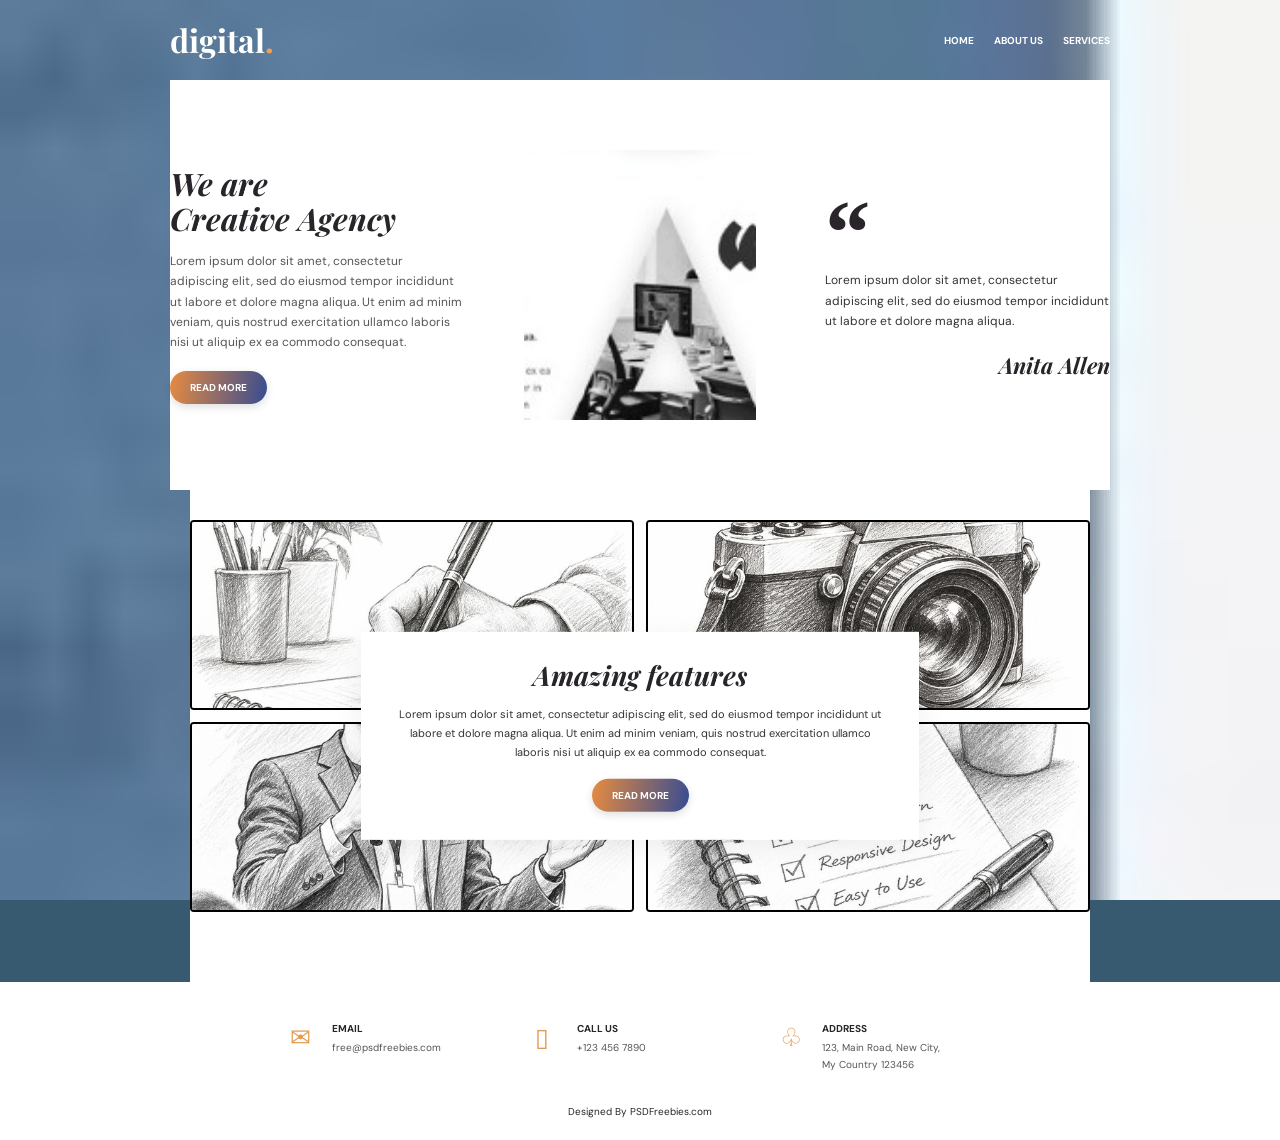
<file: Primer/coffee-shop-website-Responsive/about.html>
<!DOCTYPE html>
<html lang="en">
<head>
    <meta charset="UTF-8">
    <meta name="viewport" content="width=device-width, initial-scale=1.0">

    <title>About Us — Digital</title>

    <link rel="preconnect" href="https://fonts.googleapis.com">
    <link rel="preconnect" href="https://fonts.gstatic.com" crossorigin>

    <link href="https://fonts.googleapis.com/css2?family=DM+Sans:wght@400;500;600;700&family=Playfair+Display:ital,wght@0,600;0,700;1,600;1,700&display=swap" rel="stylesheet">

    <link rel="stylesheet" href="style.css">
</head>

<body>

    <!-- NAVIGATION -->
    <header class="page-header">

        <nav class="nav wrap">

            <a class="logo" href="index.html">
                digital<span>.</span>
            </a>

            <button class="menu-toggle"
                    aria-label="Toggle navigation"
                    aria-expanded="false">☰</button>

            <div class="nav-links">
                <a href="index.html">Home</a>
                <a href="about.html">About Us</a>
                <a href="services.html">Services</a>
            </div>

        </nav>

    </header>

    <main>

        <!-- ABOUT US -->
        <section class="about section wrap" id="about">

            <div class="about-copy">

                <h2>We are<br>Creative Agency</h2>

                <p>
                    Lorem ipsum dolor sit amet, consectetur adipiscing elit,
                    sed do eiusmod tempor incididunt ut labore et dolore magna aliqua.
                    Ut enim ad minim veniam, quis nostrud exercitation ullamco laboris
                    nisi ut aliquip ex ea commodo consequat.
                </p>

                <a class="btn" href="services.html">Read More</a>

            </div>

            <img class="letter-art"
                 src="images/02 About us/about-letter-a.jpg"
                 alt="Creative letter A photo collage">

            <blockquote>

                <span class="quote-mark">“</span>

                <p>
                    Lorem ipsum dolor sit amet, consectetur adipiscing elit,
                    sed do eiusmod tempor incididunt ut labore et dolore magna aliqua.
                </p>

                <cite>Anita Allen</cite>

            </blockquote>

        </section>

        <!-- FEATURES -->
        <section class="features section wrap" id="features">

            <div class="feature-grid">

                <img src="images/03 Features/f1.jpg"
                     alt="Creative professional thinking">

                <img src="images/03 Features/f2.jpg"
                     alt="Camera and creative equipment">

                <img src="images/03 Features/f3.jpg"
                     alt="Writing notes in a notebook">

                <img src="images/03 Features/f4.jpg"
                     alt="Live event lighting">

            </div>

            <div class="feature-panel">

                <h2>Amazing features</h2>

                <p>
                    Lorem ipsum dolor sit amet, consectetur adipiscing elit,
                    sed do eiusmod tempor incididunt ut labore et dolore magna aliqua.
                    Ut enim ad minim veniam, quis nostrud exercitation ullamco laboris
                    nisi ut aliquip ex ea commodo consequat.
                </p>

                <a class="btn" href="services.html">Read More</a>

            </div>

        </section>

    </main>

    <!-- FOOTER -->
    <footer class="footer">

        <div class="footer-inner wrap">

            <div>
                <span class="footer-icon">✉</span>
                <strong>EMAIL</strong>
                <p>free@psdfreebies.com</p>
            </div>

            <div>
                <span class="footer-icon">▯</span>
                <strong>CALL US</strong>
                <p>+123 456 7890</p>
            </div>

            <div>
                <span class="footer-icon">♧</span>
                <strong>ADDRESS</strong>
                <p>123, Main Road, New City,<br>My Country 123456</p>
            </div>

        </div>

        <small>Designed By PSDFreebies.com</small>

    </footer>

    <!-- MOBILE NAVIGATION -->
    <script>
        const toggle = document.querySelector('.menu-toggle');
        const links = document.querySelector('.nav-links');

        toggle.addEventListener('click', () => {

            const open = links.classList.toggle('open');

            toggle.setAttribute('aria-expanded', String(open));

        });
    </script>

</body>
</html>
</file>
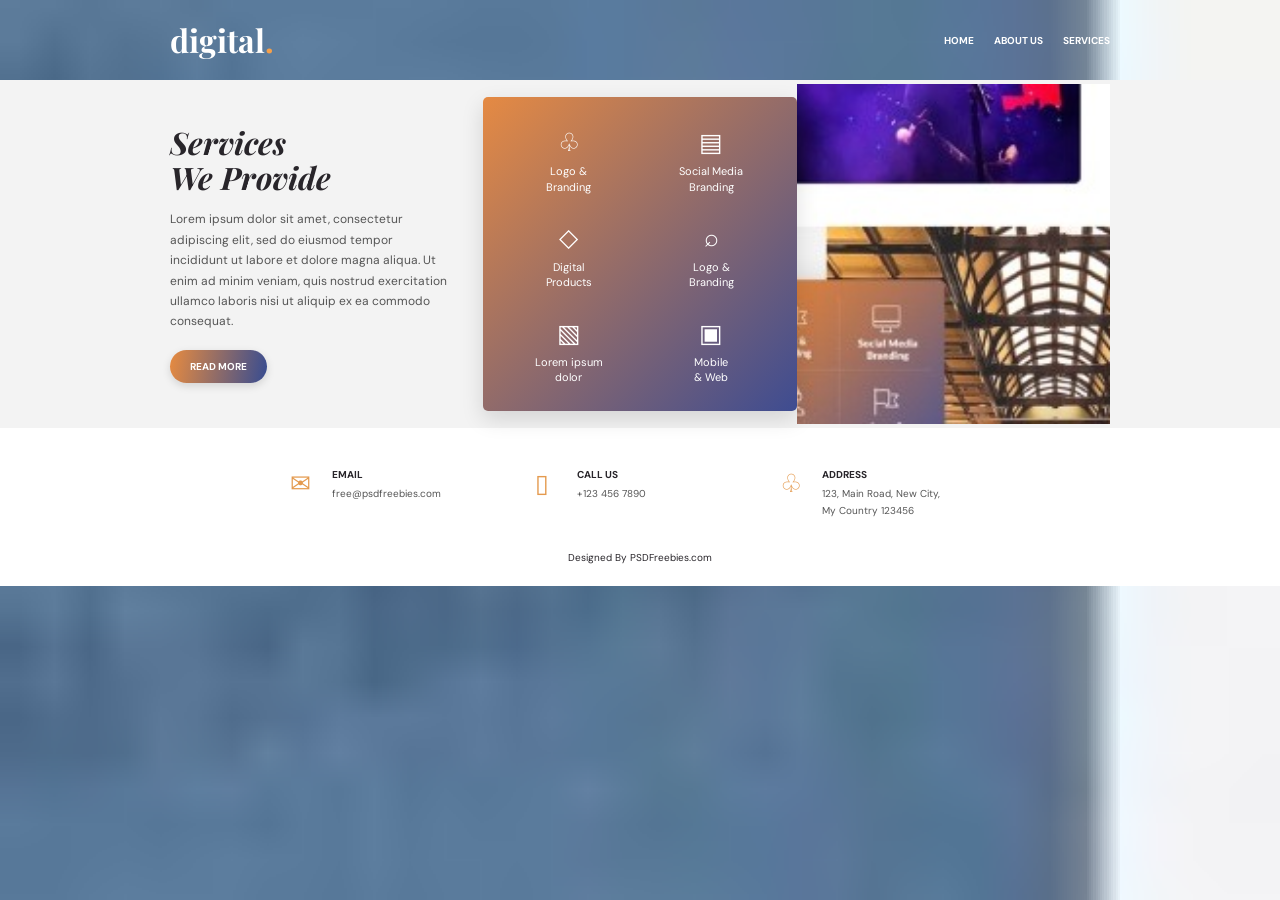
<file: Primer/coffee-shop-website-Responsive/services.html>
<!DOCTYPE html>
<html lang="en">
<head>
    <meta charset="UTF-8">
    <meta name="viewport" content="width=device-width, initial-scale=1.0">

    <title>Our Services — Digital</title>

    <link rel="preconnect" href="https://fonts.googleapis.com">
    <link rel="preconnect" href="https://fonts.gstatic.com" crossorigin>

    <link href="https://fonts.googleapis.com/css2?family=DM+Sans:wght@400;500;600;700&family=Playfair+Display:ital,wght@0,600;0,700;1,600;1,700&display=swap" rel="stylesheet">

    <link rel="stylesheet" href="style.css">
</head>

<body>

    <!-- NAVIGATION -->
    <header class="page-header">

        <nav class="nav wrap">

            <a class="logo" href="index.html">
                digital<span>.</span>
            </a>

            <button class="menu-toggle"
                    aria-label="Toggle navigation"
                    aria-expanded="false">☰</button>

            <div class="nav-links">
                <a href="index.html">Home</a>
                <a href="about.html">About Us</a>
                <a href="services.html">Services</a>
            </div>

        </nav>

    </header>

    <main>

        <!-- OUR SERVICES -->
        <section class="services section" id="services">

            <div class="services-inner wrap">

                <div class="services-copy">

                    <h2>Services<br>We Provide</h2>

                    <p>
                        Lorem ipsum dolor sit amet, consectetur adipiscing elit,
                        sed do eiusmod tempor incididunt ut labore et dolore magna aliqua.
                        Ut enim ad minim veniam, quis nostrud exercitation ullamco laboris
                        nisi ut aliquip ex ea commodo consequat.
                    </p>

                    <a class="btn" href="about.html">Read More</a>

                </div>

                <div class="service-list">

                    <div>♧<span>Logo &amp;<br>Branding</span></div>

                    <div>▤<span>Social Media<br>Branding</span></div>

                    <div>◇<span>Digital<br>Products</span></div>

                    <div>⌕<span>Logo &amp;<br>Branding</span></div>

                    <div>▧<span>Lorem ipsum<br>dolor</span></div>

                    <div>▣<span>Mobile<br>&amp; Web</span></div>

                </div>

                <img class="services-photo"
                     src="images/04 Our Services/services-interior.jpg"
                     alt="Elegant interior architecture">

            </div>

        </section>

    </main>

    <!-- FOOTER -->
    <footer class="footer">

        <div class="footer-inner wrap">

            <div>
                <span class="footer-icon">✉</span>
                <strong>EMAIL</strong>
                <p>free@psdfreebies.com</p>
            </div>

            <div>
                <span class="footer-icon">▯</span>
                <strong>CALL US</strong>
                <p>+123 456 7890</p>
            </div>

            <div>
                <span class="footer-icon">♧</span>
                <strong>ADDRESS</strong>
                <p>123, Main Road, New City,<br>My Country 123456</p>
            </div>

        </div>

        <small>Designed By PSDFreebies.com</small>

    </footer>

    <!-- MOBILE NAVIGATION -->
    <script>
        const toggle = document.querySelector('.menu-toggle');
        const links = document.querySelector('.nav-links');

        toggle.addEventListener('click', () => {

            const open = links.classList.toggle('open');

            toggle.setAttribute('aria-expanded', String(open));

        });
    </script>

</body>
</html>
</file>
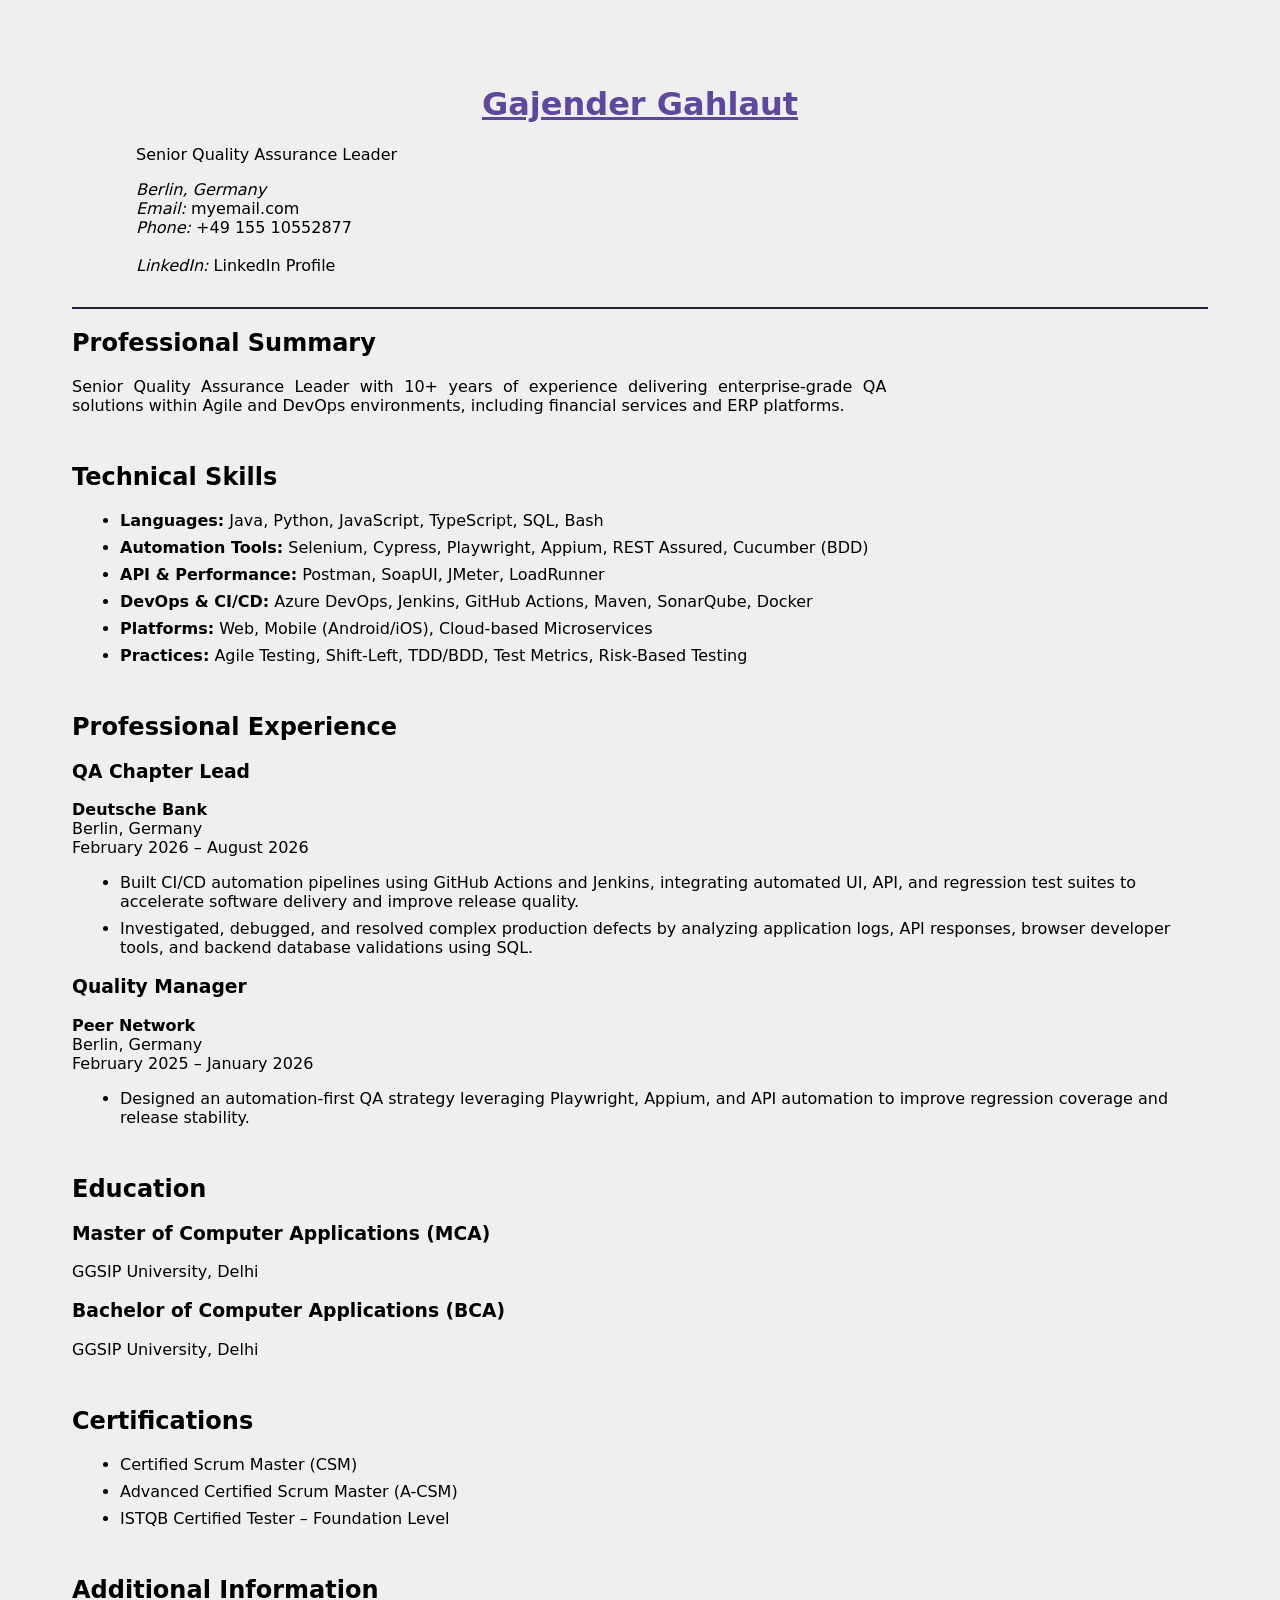
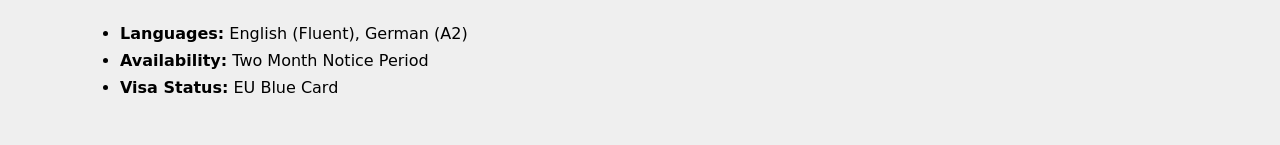
<file: Primer/Multi-page website-semantic/Html Semantic Resume.html>
<!DOCTYPE html>
<html lang="en">

<head>
    <meta charset="UTF-8">
    <meta name="viewport" content="width=device-width, initial-scale=1.0">
    <title>Gajender Gahlaut | Resume</title>

            <!-- Connect external CSS file -->
    <link rel="stylesheet" href="style.css">
</head>

<body>

    <main>

        <!-- Personal Information -->
        <header>
            <h1>Gajender Gahlaut</h1>
            <p>Senior Quality Assurance Leader</p>

            <address>
                Berlin, Germany<br>
                             Email:
                <a href="mailto:myemail@gmail.com">
                    myemail.com
                </a><br>

                Phone:
                <a href="tel:+4915510552877">
                    +49 155 10552877
                </a><br>
                </a><br>

                LinkedIn:
                <a href="https://linkedin.com/in/gajender-gahlaut-02087253">
                    LinkedIn Profile
                </a>
            </address>
        </header>

        <!-- Professional Summary -->
        <section>
            <h2>Professional Summary</h2>

            <p>
                Senior Quality Assurance Leader with 10+ years of experience
                delivering enterprise-grade QA solutions within Agile and
                DevOps environments, including financial services and ERP platforms.
            </p>
        </section>

        <!-- Technical Skills -->
        <section>
            <h2>Technical Skills</h2>

            <ul>
                <li>
                    <strong>Languages:</strong>
                    Java, Python, JavaScript, TypeScript, SQL, Bash
                </li>

                <li>
                    <strong>Automation Tools:</strong>
                    Selenium, Cypress, Playwright, Appium, REST Assured,
                    Cucumber (BDD)
                </li>

                <li>
                    <strong>API &amp; Performance:</strong>
                    Postman, SoapUI, JMeter, LoadRunner
                </li>

                <li>
                    <strong>DevOps &amp; CI/CD:</strong>
                    Azure DevOps, Jenkins, GitHub Actions, Maven,
                    SonarQube, Docker
                </li>

                <li>
                    <strong>Platforms:</strong>
                    Web, Mobile (Android/iOS), Cloud-based Microservices
                </li>

                <li>
                    <strong>Practices:</strong>
                    Agile Testing, Shift-Left, TDD/BDD, Test Metrics,
                    Risk-Based Testing
                </li>
            </ul>
        </section>

        <!-- Professional Experience -->
        <section>
            <h2>Professional Experience</h2>

            <article>
                <h3>QA Chapter Lead</h3>

                <p>
                    <strong>Deutsche Bank</strong><br>
                    Berlin, Germany<br>
                    February 2026 – August 2026
                </p>

                <ul>
                    <li>
                        Built CI/CD automation pipelines using GitHub Actions
                        and Jenkins, integrating automated UI, API, and
                        regression test suites to accelerate software delivery
                        and improve release quality.
                    </li>

                    <li>
                        Investigated, debugged, and resolved complex production
                        defects by analyzing application logs, API responses,
                        browser developer tools, and backend database
                        validations using SQL.
                    </li>
                </ul>
            </article>

            <article>
                <h3>Quality Manager</h3>

                <p>
                    <strong>Peer Network</strong><br>
                    Berlin, Germany<br>
                    February 2025 – January 2026
                </p>

                <ul>
                    <li>
                        Designed an automation-first QA strategy leveraging
                        Playwright, Appium, and API automation to improve
                        regression coverage and release stability.
                    </li>
                </ul>
            </article>

        </section>

        <!-- Education -->
        <section>
            <h2>Education</h2>

            <article>
                <h3>Master of Computer Applications (MCA)</h3>
                <p>GGSIP University, Delhi</p>
            </article>

            <article>
                <h3>Bachelor of Computer Applications (BCA)</h3>
                <p>GGSIP University, Delhi</p>
            </article>
        </section>

        <!-- Certifications -->
        <section>
            <h2>Certifications</h2>

            <ul>
                <li>Certified Scrum Master (CSM)</li>
                <li>Advanced Certified Scrum Master (A-CSM)</li>
                <li>ISTQB Certified Tester – Foundation Level</li>
            </ul>
        </section>

        <!-- Additional Information -->
        <section>
            <h2>Additional Information</h2>

            <ul>
                <li>
                    <strong>Languages:</strong>
                    English (Fluent), German (A2)
                </li>

                <li>
                    <strong>Availability:</strong>
                    Two Month Notice Period
                </li>

                <li>
                    <strong>Visa Status:</strong>
                    EU Blue Card
                </li>
            </ul>
        </section>

    </main>

</body>
</html>
</file>
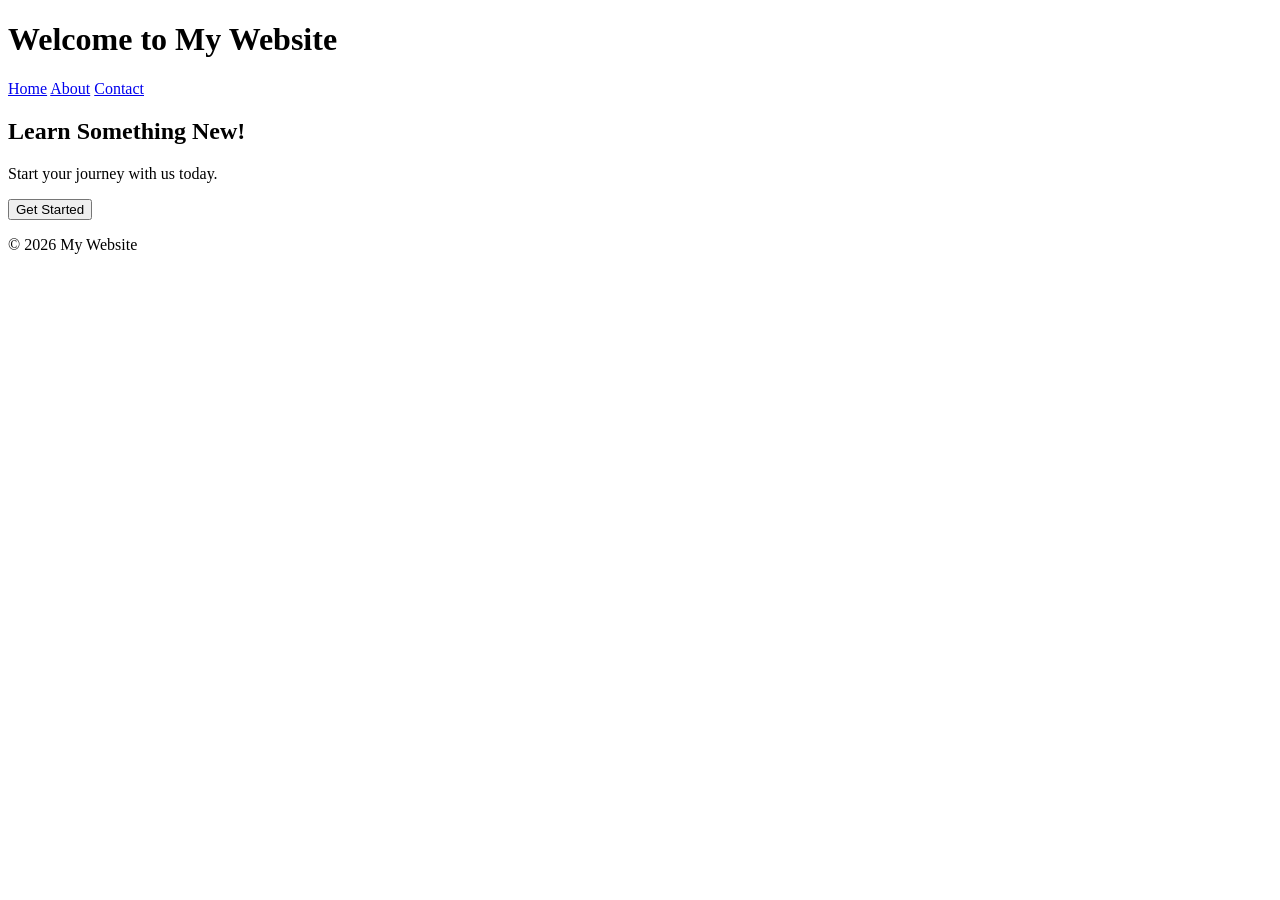
<file: Primer/Multi-page website-semantic/LandingPageSemantic.html>
<!DOCTYPE html>
<html lang="en">

<head>
    <meta charset="UTF-8">
    <meta name="viewport" content="width=device-width, initial-scale=1.0">
    <title>My Landing Page</title>
</head>

<body>

    <header>
        <h1>Welcome to My Website</h1>
    </header>

    <nav>
        <a href="#">Home</a>
        <a href="#">About</a>
        <a href="#">Contact</a>
    </nav>

    <main>
        <section>
            <h2>Learn Something New!</h2>
            <p>Start your journey with us today.</p>
            <button>Get Started</button>
        </section>
    </main>

    <footer>
        <p>&copy; 2026 My Website</p>
    </footer>

</body>
</html>
</file>
<file: Primer/coffee-shop-website-Responsive/style.css>
* {
    box-sizing: border-box
}

html {
    scroll-behavior: smooth
}

body {
    margin: 0;
    background: #385a70 url("images/09 Background/page-texture.jpg") center/cover fixed;
    font-family: "DM Sans", Arial, sans-serif;
    color: #28252a;
    font-size: 13px;
    line-height: 1.7
}

.wrap {
    width: min(100% - 40px, 940px);
    margin-inline: auto
}

h1,
h2,
h3,
.logo {
    font-family: "Playfair Display", Georgia, serif;
    font-style: italic;
    line-height: 1.12
}

h2 {
    font-size: 30px;
    margin: 0 0 15px
}

p {
    margin: 0 0 18px;
    color: #555
}

.hero {
    min-height: 680px;
    position: relative;
    color: white;
    background: linear-gradient(110deg, rgba(227, 126, 48, .78), rgba(49, 57, 127, .83)), url("images/hero.jpg") center 35%/cover no-repeat;
    padding-bottom: 30px
}

.nav {
    height: 80px;
    display: flex;
    align-items: center;
    justify-content: space-between;
    position: relative;
    z-index: 3
}

.logo {
    font-size: 32px;
    color: #fff;
    text-decoration: none;
    font-style: normal;
    font-weight: 700
}

.logo span {
    color: #f5a04b
}

.nav-links {
    display: flex;
    gap: 20px
}

.nav-links a {
    color: white;
    text-decoration: none;
    text-transform: uppercase;
    font-size: 10px;
    font-weight: 700
}

.nav-links a:hover {
    color: #ffc078
}

.menu-toggle {
    display: none;
    background: none;
    border: 0;
    color: white;
    font-size: 24px
}

.hero-copy {
    text-align: center;
    max-width: 600px;
    margin: 35px auto 55px;
    padding: 0 20px
}

.hero-copy h1 {
    font-size: clamp(42px, 6vw, 64px);
    margin: 0 0 10px
}

.hero-copy h2 {
    font: 600 22px "DM Sans", sans-serif;
    margin-bottom: 14px
}

.hero-copy p {
    color: #fff;
    font-size: 12px;
    max-width: 490px;
    margin: 0 auto 20px
}

.btn {
    display: inline-block;
    border: 0;
    border-radius: 20px;
    padding: 8px 20px;
    background: linear-gradient(100deg, #e78b40, #374c91);
    color: #fff;
    text-decoration: none;
    font-size: 10px;
    font-weight: 700;
    text-transform: uppercase;
    box-shadow: 0 3px 9px #0002
}

.btn.small {
    padding: 6px 16px;
    font-size: 9px
}

.reason-cards {
    display: grid;
    grid-template-columns: repeat(3, 1fr);
    gap: 18px;
    max-width: 760px
}

.reason-card {
    background: #fff;
    color: #29252a;
    text-align: center;
    border-radius: 8px;
    overflow: hidden;
    padding-bottom: 16px;
    box-shadow: 0 8px 25px #17233a22
}

.reason-card img {
    width: 100%;
    height: 120px;
    object-fit: cover
}

.reason-card h3 {
    font: 700 15px "DM Sans", sans-serif;
    margin: 12px 8px 5px
}

.reason-card p {
    font-size: 10px;
    padding: 0 15px;
    margin-bottom: 10px
}

.section {
    background: #fff;
    padding: 70px 0
}

.about {
    display: grid;
    grid-template-columns: 1fr 1fr 1fr;
    gap: 28px;
    align-items: center
}

.about-copy h2,
.services-copy h2,
.member h2 {
    font-size: 31px
}

.about-copy p,
.services-copy p,
.member-bio p {
    font-size: 12px
}

.letter-art {
    width: 100%;
    max-height: 270px;
    object-fit: contain
}

.about blockquote {
    margin: 0;
    position: relative;
    padding: 20px 0 0 10px
}

.quote-mark {
    font: 900 90px Georgia;
    color: #29252a;
    line-height: .5
}

.about blockquote p {
    font-size: 12px;
    color: #333
}

.about cite {
    font: italic 700 22px "Playfair Display";
    display: block;
    text-align: right
}

.features {
    position: relative;
    max-width: 900px;
    padding-top: 30px;
    padding-bottom: 70px
}

.feature-grid {
    display: grid;
    grid-template-columns: 1fr 1fr;
    gap: 12px

}

.feature-grid img {
    width: 100%;
    height: 190px;
    object-fit: cover;
    border-radius: 7px;
    border: 2px solid #000;
    border-radius: 4px;


}

.feature-panel {
    position: absolute;
    left: 50%;
    top: 50%;
    transform: translate(-50%, -50%);
    width: min(62%, 560px);
    background: #fff;
    padding: 28px 35px;
    text-align: center;
    box-shadow: 0 8px 28px #0001
}

.feature-panel h2 {
    font-size: 27px
}

.feature-panel p {
    font-size: 11px;
    color: #333
}

.services {
    background: #f3f3f3;
    padding: 0
}

.services-inner {
    display: grid;
    grid-template-columns: 1fr 1fr 1fr;
    min-height: 340px;
    align-items: center;
    position: relative
}

.services-copy {
    padding: 45px 30px 45px 0
}

.service-list {
    z-index: 1;
    background: linear-gradient(135deg, #e58a43, #3e4c91);
    color: white;
    padding: 25px;
    display: grid;
    grid-template-columns: 1fr 1fr;
    gap: 22px;
    text-align: center;
    box-shadow: 0 8px 22px #0002;
    border-radius: 5px
}

.service-list div {
    font-size: 25px
}

.service-list span {
    display: block;
    font-size: 11px;
    line-height: 1.4
}

.services-photo {
    width: 100%;
    height: 340px;
    object-fit: cover
}

.team {
    text-align: center
}

.section-intro {
    max-width: 680px;
    margin: 0 auto 32px;
    font-size: 12px
}

.team-grid {
    display: grid;
    grid-template-columns: repeat(5, 1fr);
    gap: 12px;
    background: #f3f3f3;
    padding: 25px
}

.team-grid img {
    width: 100%;
    height: 150px;
    object-fit: cover;
    border-radius: 7px;
    filter: grayscale(1)
}

.team-grid h3 {
    font: 600 14px "DM Sans", sans-serif;
    margin: 9px 0 0
}

.team-grid p {
    font-size: 10px;
    color: #999
}

.member {
    display: grid;
    grid-template-columns: 1fr .85fr .85fr;
    align-items: stretch;
    padding-top: 0;
    padding-bottom: 70px
}

.member-bio {
    padding: 30px 25px 20px 0
}

.member-bio h2 {
    margin-bottom: 0
}

.member-bio h3 {
    font-size: 14px;
    font-weight: 400;
    margin: 0 0 16px
}

.member-photo {
    width: 100%;
    height: 100%;
    min-height: 300px;
    object-fit: cover
}

.member-social {
    padding: 35px 25px;
    background: linear-gradient(135deg, #e58a43, #414c92);
    color: #fff;
    display: flex;
    flex-direction: column;
    justify-content: space-between
}

.member-social p {
    color: #fff
}

.skill {
    margin: 18px 0
}

.skill label {
    display: flex;
    justify-content: space-between;
    font-size: 12px
}

.skill span {
    height: 7px;
    display: block;
    background: #ddd;
    border-radius: 10px;
    margin-top: 7px
}

.skill i {
    height: 100%;
    display: block;
    background: linear-gradient(90deg, #e68c43, #3d4b92);
    border-radius: 10px
}

.social-links {
    display: flex;
    gap: 12px
}

.social-links a {
    width: 35px;
    height: 35px;
    border-radius: 50%;
    display: grid;
    place-items: center;
    background: #fff;
    color: #38416f;
    text-decoration: none;
    font-weight: 700
}

.price-section {
    background: #f4f4f4;
    padding: 55px 0
}

.price-inner {
    display: grid;
    grid-template-columns: 1fr .85fr 1.15fr;
    align-items: center
}

.price-card {
    background: #fff;
    text-align: center;
    padding: 35px 25px;
    box-shadow: 0 8px 25px #0001
}

.price-card h2 {
    font-size: 27px;
    margin: 0
}

.price-card h3 {
    font: 500 14px "DM Sans", sans-serif;
    margin: 0
}

.price {
    font-size: 40px;
    font-weight: 700;
    color: #e28a42;
    margin: 12px 0
}

.price span {
    font-size: 23px
}

.price-card h4 {
    margin: 0 0 10px
}

.price-card p,
.price-copy p {
    font-size: 11px
}

.best-card {
    background: linear-gradient(135deg, #e58a43, #3c4c91);
    color: #fff;
    padding: 30px 25px;
    box-shadow: 0 8px 25px #0002
}

.best-card h2 {
    font-size: 29px;
    margin: 0
}

.best-card h3 {
    margin: 0
}

.best-card ul {
    padding-left: 15px;
    font-size: 11px
}

.best-card li {
    margin: 7px 0
}

.btn.light {
    background: #fff;
    color: #394783
}

.price-copy {
    padding: 25px 0 25px 35px
}

.price-copy h2 {
    font-size: 27px
}

.contact {
    padding: 45px 0;
    background: linear-gradient(100deg, rgba(224, 128, 54, .9), rgba(49, 57, 127, .92)), url("images/hero.jpg") center/cover;
    color: #fff
}

.contact-inner {
    text-align: center
}

.contact h2 {
    font-size: 30px
}

.social-links.large {
    justify-content: center;
    gap: 18px;
    margin-top: 28px
}

.social-links.large a {
    width: 43px;
    height: 43px;
    background: transparent;
    color: #fff;
    border: 1px solid #fff;
    font-size: 15px
}

.footer {
    background: #fff;
    text-align: center;
    padding: 35px 0 20px
}

.footer-inner {
    display: grid;
    grid-template-columns: repeat(3, 1fr);
    max-width: 700px;
    text-align: left;
    gap: 35px
}

.footer-inner>div {
    position: relative;
    padding-left: 42px
}

.footer-icon {
    position: absolute;
    left: 0;
    top: 0;
    color: #e49a4e;
    font-size: 25px
}

.footer strong {
    font-size: 10px
}

.footer p {
    font-size: 10px;
    margin: 0
}

.footer small {
    display: block;
    margin-top: 30px;
    font-size: 10px
}

@media(max-width:700px) {
    .wrap {
        width: min(100% - 28px, 540px)
    }

    .menu-toggle {
        display: block
    }

    .nav-links {
        display: none;
        position: absolute;
        top: 65px;
        right: 0;
        left: 0;
        padding: 18px;
        background: #303d78;
        flex-direction: column;
        gap: 12px
    }

    .nav-links.open {
        display: flex
    }

    .hero {
        padding-bottom: 25px
    }

    .hero-copy {
        margin: 25px auto 35px
    }

    .reason-cards {
        grid-template-columns: 1fr;
        max-width: 340px
    }

    .reason-card img {
        height: 150px
    }

    .about {
        grid-template-columns: 1fr
    }

    .letter-art {
        max-height: 220px
    }

    .about blockquote {
        padding: 0
    }

    .feature-grid img {
        height: 135px
    }

    .feature-panel {
        position: relative;
        top: auto;
        left: auto;
        transform: none;
        width: 100%;
        margin-top: 15px;
        padding: 22px
    }

    .services-inner {
        grid-template-columns: 1fr 1fr
    }

    .services-copy {
        padding: 35px 18px 35px 0
    }

    .service-list {
        padding: 16px;
        gap: 12px
    }

    .services-photo {
        grid-column: 1/-1;
        height: 220px
    }

    .team-grid {
        grid-template-columns: repeat(2, 1fr)
    }

    .team-grid article:last-child {
        grid-column: 1/-1
    }

    .team-grid img {
        height: 170px
    }

    .member {
        grid-template-columns: 1fr 1fr
    }

    .member-bio {
        grid-column: 1/-1;
        padding-right: 0
    }

    .member-photo {
        min-height: 260px
    }

    .member-social {
        padding: 20px
    }

    .price-inner {
        grid-template-columns: 1fr 1fr
    }

    .price-copy {
        grid-column: 1/-1;
        padding: 30px 0 0
    }

    .footer-inner {
        grid-template-columns: 1fr;
        gap: 20px
    }

    .footer-inner>div {
        min-height: 40px
    }
}

@media(max-width:420px) {
    .services-inner {
        grid-template-columns: 1fr
    }

    .services-copy {
        padding: 35px 0
    }

    .service-list {
        grid-template-columns: repeat(2, 1fr)
    }

    .services-photo {
        grid-column: auto
    }

    .price-inner {
        grid-template-columns: 1fr
    }

    .best-card {
        order: 2
    }

    .price-copy {
        grid-column: auto
    }

    .member {
        grid-template-columns: 1fr
    }

    .member-photo {
        height: 300px
    }

    .member-social {
        min-height: 180px
    }
}
</file>
<file: Primer/Multi-page website-semantic/style.css>
/* =====================================
   1. BASIC STYLING
===================================== */

body {
    font-family: system-ui;
    background-color: #efefef;
}

/* =====================================
   2. HEADER STYLING
===================================== */

header {
    padding: 2rem 4rem;
    border-bottom: 2px solid #29213f;
}

/* Remove bullet points from header list */

header ul {
    list-style: none;
}

/* Header links */

header a {
    color: inherit;
    text-decoration: none;
    font-style: normal;
}

/* Header link hover effect */

header a:hover {
    text-decoration: underline;
    color: hotpink;
}

/* Header profile image */

header img {
    display: block;
    aspect-ratio: 1;
    border-radius: 50%;
    object-fit: cover;
    filter: grayscale(1);
    margin: 1rem auto;
    width: 150px;
    height: 150px;
}

/* =====================================
   3. NAME / MAIN HEADING
===================================== */

h1 {
    text-align: center;
    color: rgb(95, 71, 156);
    text-decoration: underline;
}



/* =====================================
   4. MAIN CONTENT
===================================== */

main {
    margin: 2rem 4rem;
}

/* Space between resume sections */

section {
    margin-bottom: 3rem;
}

/* Limit paragraph width for readability */

p {
    max-width: 80ch;
    text-align: justify;
}

/* =====================================
   5. EDUCATION, EXPERIENCE & SKILLS
===================================== */

section li h3,
section li p {
    font-size: .8rem;
    letter-spacing: 0.5px;
}

/* Spacing between list items */

section li {
    margin: .5rem;
}
</file>
